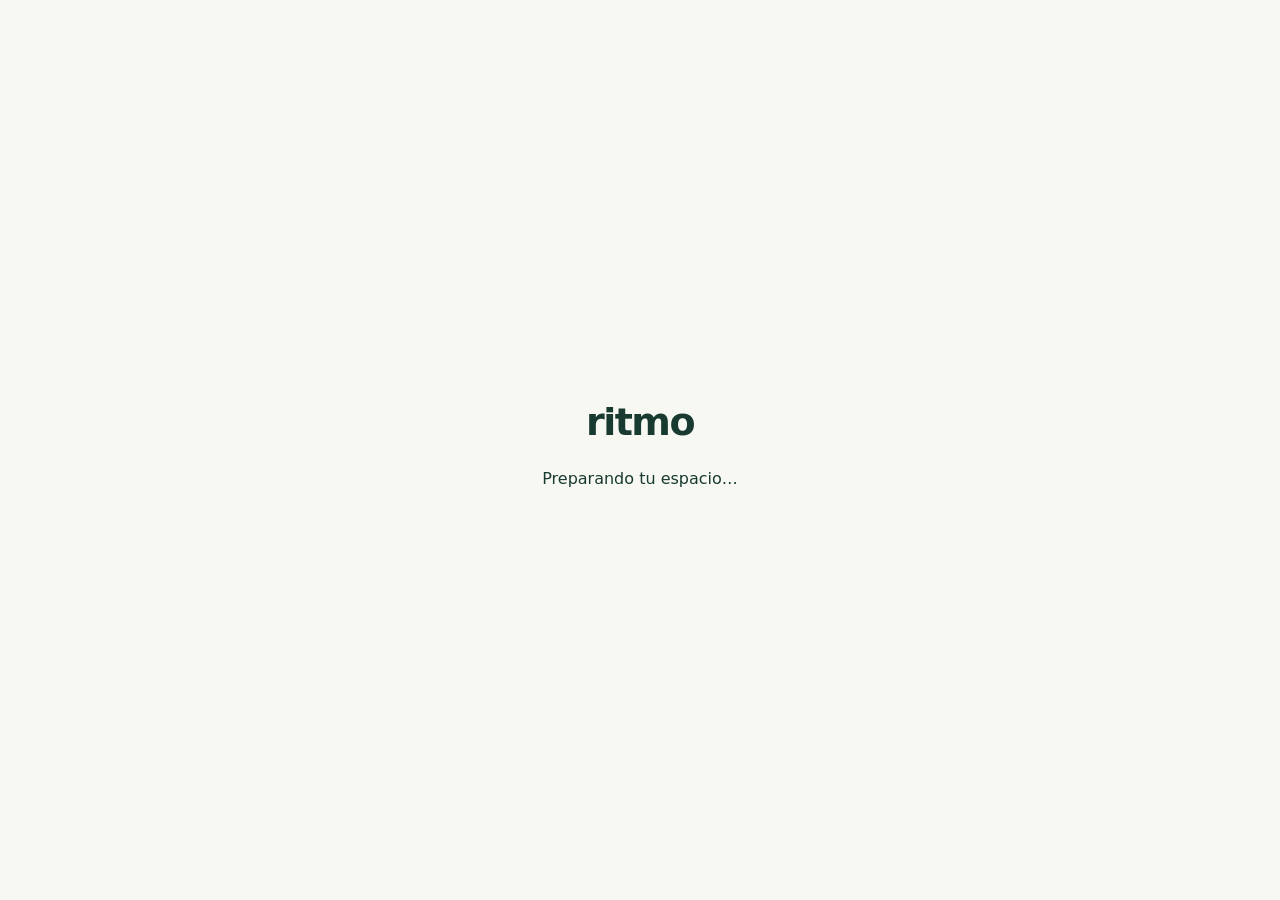
<file: web/index.html>
<!DOCTYPE html>
<html lang="es">
<head>
  <!--
    If you are serving your web app in a path other than the root, change the
    href value below to reflect the base path you are serving from.

    The path provided below has to start and end with a slash "/" in order for
    it to work correctly.

    For more details:
    * https://developer.mozilla.org/en-US/docs/Web/HTML/Element/base

    This is a placeholder for base href that will be replaced by the value of
    the `--base-href` argument provided to `flutter build`.
  -->
  <base href="$FLUTTER_BASE_HREF">

  <meta charset="UTF-8">
  <meta name="theme-color" content="#1D6B53">
  <meta content="IE=Edge" http-equiv="X-UA-Compatible">
  <meta name="description" content="Ritmo: tu espacio para construir hábitos, cumplir actividades y alcanzar metas.">

  <!-- iOS meta tags & icons -->
  <meta name="mobile-web-app-capable" content="yes">
  <meta name="apple-mobile-web-app-status-bar-style" content="black">
  <meta name="apple-mobile-web-app-title" content="Ritmo">
  <link rel="apple-touch-icon" href="icons/Icon-192.png">

  <!-- Favicon -->
  <link rel="icon" type="image/svg+xml" href="favicon.svg">
  <link rel="alternate icon" type="image/png" href="favicon.png">
  <link rel="stylesheet" href="loading.css">
  <meta property="og:title" content="Ritmo · Actividades, hábitos y metas">
  <meta property="og:description" content="Construye hábitos y alcanza tus metas con actividades, XP, niveles y logros personales.">
  <meta property="og:type" content="website">

  <title>Ritmo · Tu espacio personal</title>
  <link rel="manifest" href="manifest.json">
</head>
<body>
  <div class="spam-trap" aria-hidden="true"><label>Website<input id="form-website" name="website" type="text" tabindex="-1" autocomplete="off"></label></div>
  <div id="app-loading" role="status" aria-live="polite">
    <h1>ritmo</h1>
    <p id="loading-message">Preparando tu espacio…</p>
    <button id="loading-retry" hidden>Volver a intentar</button>
  </div>
  <noscript>Activa JavaScript en tu navegador para abrir Ritmo.</noscript>
  <script src="flutter_bootstrap.js" async></script>
</body>
</html>
</file>
<file: web/loading.css>
html, body { margin: 0; background: #f7f8f2; color: #183a30; font-family: system-ui, sans-serif; }
#app-loading, .not-found { position: fixed; inset: 0; display: grid; place-content: center; text-align: center; padding: 24px; }
#app-loading h1 { font-size: 38px; margin: 0 0 14px; letter-spacing: -1.5px; }
#app-loading p, .not-found p { margin: 8px 0; line-height: 1.6; }
#app-loading button, .not-found a { margin: 16px auto; padding: 12px 24px; border: 0; border-radius: 12px; background: #176b50; color: white; font: inherit; cursor: pointer; text-decoration: none; }
#app-loading [hidden] { display: none; }
.not-found { max-width: 560px; margin: auto; }
.not-found h1 { font-size: clamp(64px, 18vw, 112px); margin: 0; }
.not-found h2 { font-size: 26px; }
.spam-trap { position: absolute; left: -10000px; top: auto; width: 1px; height: 1px; overflow: hidden; }
button:focus-visible, a:focus-visible { outline: 3px solid #183a30; outline-offset: 4px; }
@media (prefers-color-scheme: dark) { html, body { background: #111b17; color: #edf4ef; } }
</file>
